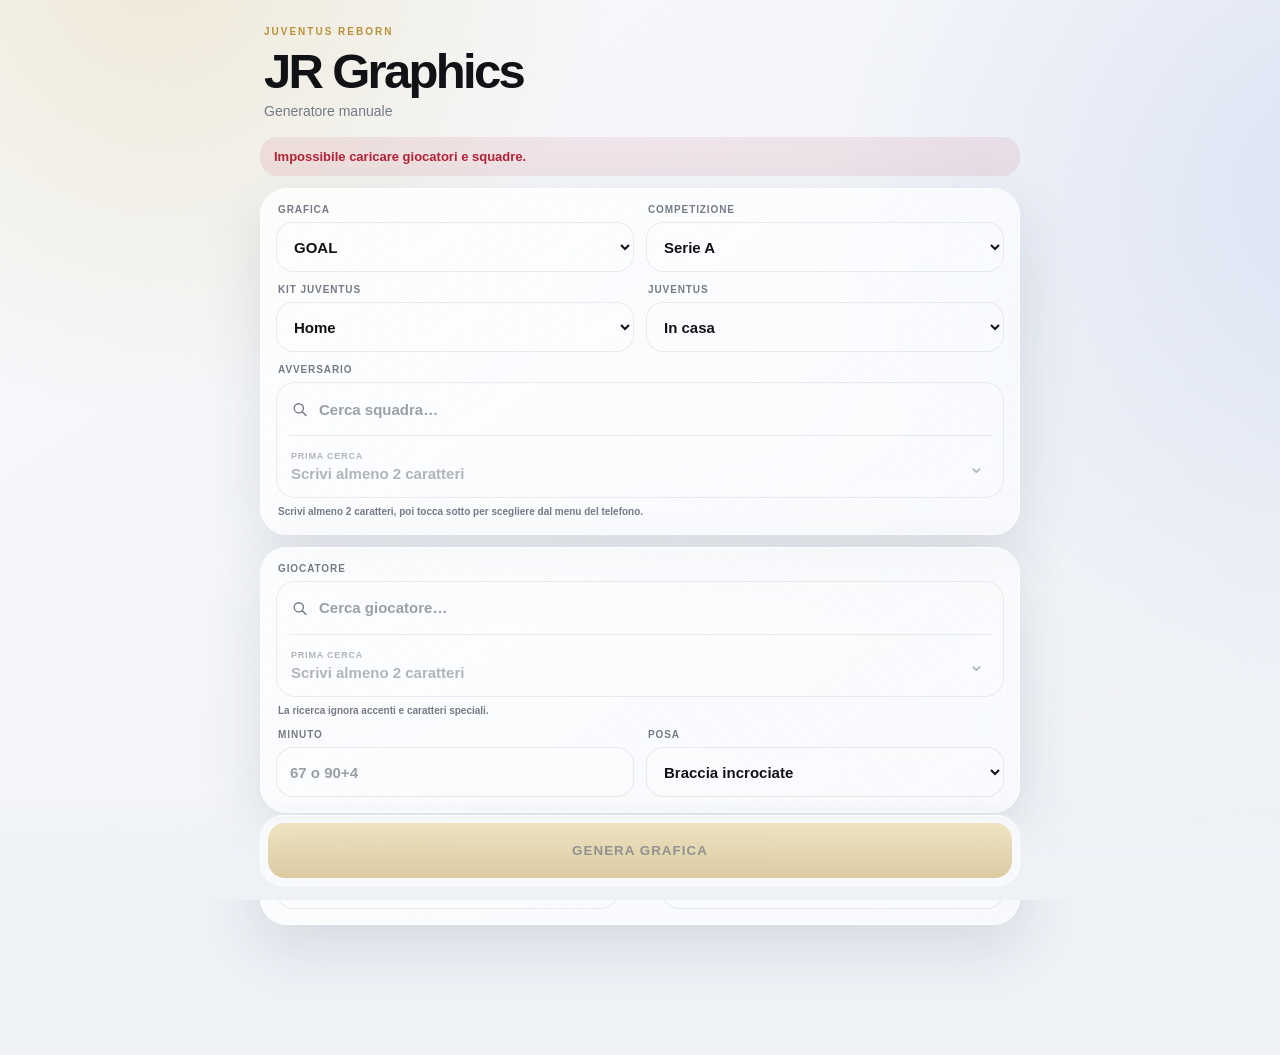
<file: manual_graphics/webapp/index.html>
<!doctype html>
<html lang="it" data-theme="light">
<head>
  <meta charset="utf-8">
  <meta name="viewport" content="width=device-width, initial-scale=1, viewport-fit=cover">
  <meta name="theme-color" content="#f2f4f8">
  <title>JR Graphics</title>
  <script src="https://telegram.org/js/telegram-web-app.js?63"></script>
  <style>
    :root{
      --bg:#eef1f6;--bg2:#f8f9fc;--text:#111216;--muted:#747b86;
      --glass:rgba(255,255,255,.56);--glass2:rgba(255,255,255,.78);
      --line:rgba(255,255,255,.76);--soft:rgba(24,28,35,.08);
      --gold:#b89237;--gold2:#e0c77b;--focus:rgba(184,146,55,.28);
      --danger:#b42336;--danger-bg:rgba(180,35,54,.09);
      --shadow:0 20px 58px rgba(48,58,76,.13);
      --control:rgba(255,255,255,.16);
      --control-strong:rgba(255,255,255,.22);
    }
    html[data-theme="dark"]{
      --bg:#090a0c;--bg2:#111216;--text:#f7f7f8;--muted:#969ba5;
      --glass:rgba(29,31,36,.56);--glass2:rgba(39,41,47,.76);
      --line:rgba(255,255,255,.12);--soft:rgba(255,255,255,.07);
      --gold:#d1b45e;--gold2:#f0d88a;--focus:rgba(209,180,94,.28);
      --danger:#ff9aa6;--danger-bg:rgba(255,107,125,.10);
      --shadow:0 24px 70px rgba(0,0,0,.34);
      --control:rgba(255,255,255,.08);
      --control-strong:rgba(255,255,255,.11);
    }
    *{box-sizing:border-box}
    html{background:var(--bg);min-height:100%}
    body{
      margin:0;min-height:100dvh;color:var(--text);
      font-family:-apple-system,BlinkMacSystemFont,"SF Pro Display","SF Pro Text","Segoe UI",sans-serif;
      padding:18px 14px calc(118px + env(safe-area-inset-bottom));
      background:
        radial-gradient(circle at 12% -5%,rgba(215,188,109,.26),transparent 31%),
        radial-gradient(circle at 105% 20%,rgba(112,145,218,.17),transparent 34%),
        linear-gradient(145deg,var(--bg2),var(--bg));
      background-attachment:fixed;
      transition:background-color .2s ease,color .2s ease;
    }
    .wrap{width:min(760px,100%);margin:auto}
    .hero{padding:8px 4px 18px}
    .eyebrow{color:var(--gold);font-size:10px;font-weight:800;letter-spacing:.2em;text-transform:uppercase;margin-bottom:10px}
    h1{margin:0 0 7px;font-size:clamp(34px,8vw,49px);line-height:1;letter-spacing:-.055em}
    .sub{color:var(--muted);font-size:14px}
    .card{
      padding:15px;margin-bottom:12px;border:1px solid var(--line);border-radius:27px;
      background:linear-gradient(145deg,var(--glass2),var(--glass));
      box-shadow:var(--shadow);
      backdrop-filter:blur(28px) saturate(175%);
      -webkit-backdrop-filter:blur(28px) saturate(175%);
    }
    .grid{display:grid;grid-template-columns:1fr 1fr;gap:12px}
    .full{grid-column:1/-1}
    .hidden{display:none!important}
    label{
      display:block;margin:0 0 7px 2px;color:var(--muted);
      font-size:10px;font-weight:800;letter-spacing:.09em;text-transform:uppercase
    }
    input,select{
      width:100%;min-height:50px;border:1px solid var(--soft);border-radius:17px;
      background:var(--control);color:var(--text);padding:0 13px;
      font:inherit;font-size:15px;font-weight:560;outline:none;
      transition:border-color .16s ease,box-shadow .16s ease,background .16s ease;
    }
    input:focus,select:focus{
      border-color:var(--gold);
      box-shadow:0 0 0 4px var(--focus)
    }
    input::placeholder{color:var(--muted);opacity:.72}
    .score{display:grid;grid-template-columns:1fr 28px 1fr;align-items:center;gap:8px}
    .score input{text-align:center;font-size:22px;font-weight:750}
    .dash{text-align:center;color:var(--muted)}
    .hint{margin-top:7px;color:var(--muted);font-size:11px;line-height:1.35}
    .error{
      display:none;margin-bottom:12px;padding:12px 14px;border-radius:18px;
      background:var(--danger-bg);color:var(--danger);font-size:13px;font-weight:650
    }
    .stats{display:grid;gap:6px}
    .stat{
      display:grid;grid-template-columns:minmax(115px,1fr) 78px 78px;
      gap:8px;align-items:center;padding:5px 0;border-bottom:1px solid var(--soft)
    }
    .stat:last-child{border-bottom:0}
    .stat-name{font-size:12px;font-weight:700}
    .stat input{min-height:42px;text-align:center;padding:0 7px;font-size:13px}
    .smart-picker{min-width:0}
    .smart-shell{
      overflow:hidden;border:1px solid var(--soft);border-radius:19px;
      background:var(--control);
      transition:border-color .16s ease,box-shadow .16s ease,background .16s ease
    }
    .smart-shell:focus-within{
      border-color:var(--gold);
      box-shadow:0 0 0 4px var(--focus);
      background:var(--control-strong)
    }
    .smart-search{position:relative;display:flex;align-items:center;min-height:52px}
    .smart-search-icon{
      position:absolute;left:14px;top:50%;transform:translateY(-50%);
      width:17px;height:17px;color:var(--muted);pointer-events:none
    }
    .smart-search input{
      min-height:52px;border:0;border-radius:0;background:transparent;
      padding:0 46px 0 42px;box-shadow:none!important
    }
    .smart-clear{
      position:absolute;right:9px;top:50%;transform:translateY(-50%);
      width:32px;height:32px;min-height:0;border:0;border-radius:50%;
      display:grid;place-items:center;padding:0;color:var(--muted);
      background:transparent;font-size:22px;line-height:1;letter-spacing:0;
      opacity:0;pointer-events:none;transition:opacity .14s ease,background .14s ease,color .14s ease
    }
    .smart-clear.show{opacity:1;pointer-events:auto}
    .smart-clear:active{background:var(--soft);color:var(--text)}
    .smart-divider{height:1px;background:var(--soft);margin:0 12px}
    .native-choice{
      position:relative;display:grid;grid-template-columns:1fr 30px;
      align-items:center;gap:8px;min-height:61px;padding:9px 12px 9px 14px;
      user-select:none;-webkit-user-select:none;transition:opacity .16s ease,background .16s ease
    }
    .native-choice.ready:active{background:var(--soft)}
    .native-choice.disabled{opacity:.56}
    .native-copy{min-width:0}
    .native-status{
      display:block;color:var(--muted);font-size:9px;font-weight:800;
      letter-spacing:.09em;text-transform:uppercase;margin-bottom:4px
    }
    .native-value{
      display:block;min-width:0;color:var(--text);font-size:15px;font-weight:650;
      white-space:nowrap;overflow:hidden;text-overflow:ellipsis
    }
    .native-value.placeholder{color:var(--muted);font-weight:560}
    .native-chevron{display:grid;place-items:center;color:var(--muted);font-size:20px;line-height:1;transform:translateY(-1px)}
    .native-choice select.native-select{
      position:absolute;inset:0;width:100%;height:100%;min-height:0;
      opacity:0;border:0;border-radius:0;padding:0;margin:0;
      appearance:auto;-webkit-appearance:menulist;cursor:pointer
    }
    .native-choice select.native-select:disabled{cursor:default}
    .smart-note{margin:7px 2px 0;color:var(--muted);font-size:10px;font-weight:600;line-height:1.35}
    .footer{
      position:fixed;z-index:200;left:0;right:0;bottom:0;
      padding:14px 14px calc(14px + env(safe-area-inset-bottom));
      background:linear-gradient(180deg,transparent,var(--bg) 55%);
      pointer-events:none;opacity:1;transform:translateY(0);visibility:visible;
      transition:opacity .16s ease,transform .22s ease,visibility .16s ease
    }
    body.keyboard-open .footer{
      opacity:0;transform:translateY(120%);visibility:hidden;pointer-events:none
    }
    .footer-inner{
      width:min(760px,100%);margin:auto;padding:7px;border:1px solid var(--line);
      border-radius:23px;background:var(--glass);
      backdrop-filter:blur(28px);-webkit-backdrop-filter:blur(28px);pointer-events:auto
    }
    #generate{
      width:100%;min-height:55px;border:0;border-radius:17px;
      background:linear-gradient(180deg,var(--gold2),var(--gold));
      color:#171308;font-weight:900;letter-spacing:.08em
    }
    #generate:active{transform:scale(.992)}
    #generate:disabled{opacity:.45}
    @media(max-width:520px){
      .grid{grid-template-columns:1fr}
      .full{grid-column:auto}
      .stat{grid-template-columns:1fr 66px 66px}
      .card{padding:15px}
    }
  </style>
</head>
<body>
<div class="wrap">
  <div class="hero">
    <div class="eyebrow">JUVENTUS REBORN</div>
    <h1>JR Graphics</h1>
    <div class="sub">Generatore manuale</div>
  </div>

  <div id="error" class="error"></div>

  <div class="card grid">
    <div>
      <label>Grafica</label>
      <select id="kind">
        <option value="goal">GOAL</option>
        <option value="saved">SAVED</option>
        <option value="kick">KICK OFF</option>
        <option value="half">HALF TIME</option>
        <option value="end_of_90">END OF 90'</option>
        <option value="full">FULL TIME</option>
        <option value="stats">STATS</option>
      </select>
    </div>

    <div>
      <label>Competizione</label>
      <select id="competition">
        <option value="ita.1">Serie A</option>
        <option value="ita.coppa_italia">Coppa Italia</option>
        <option value="ita.super_cup">Supercoppa Italiana</option>
        <option value="uefa.champions">Champions League</option>
        <option value="uefa.europa">Europa League</option>
        <option value="uefa.europa.conf">Conference League</option>
        <option value="uefa.super_cup">Supercoppa UEFA</option>
        <option value="fifa.cwc">Mondiale per Club</option>
      </select>
    </div>

    <div>
      <label>Kit Juventus</label>
      <select id="kit">
        <option value="home">Home</option>
        <option value="away">Away</option>
        <option value="third">Third</option>
      </select>
    </div>

    <div>
      <label>Juventus</label>
      <select id="side">
        <option value="home">In casa</option>
        <option value="away">In trasferta</option>
      </select>
    </div>

    <div class="full smart-picker">
      <label for="opponentSearch">Avversario</label>
      <div class="smart-shell">
        <div class="smart-search">
          <svg class="smart-search-icon" viewBox="0 0 24 24" fill="none" aria-hidden="true">
            <circle cx="11" cy="11" r="6.5" stroke="currentColor" stroke-width="2"/>
            <path d="M16 16L21 21" stroke="currentColor" stroke-width="2" stroke-linecap="round"/>
          </svg>
          <input id="opponentSearch" autocomplete="off" autocapitalize="words"
                 spellcheck="false" placeholder="Cerca squadra…">
          <button id="opponentClear" class="smart-clear" type="button" aria-label="Cancella ricerca">×</button>
        </div>
        <div class="smart-divider"></div>
        <div id="opponentChoice" class="native-choice disabled">
          <div class="native-copy">
            <span id="opponentStatus" class="native-status">Prima cerca</span>
            <span id="opponentValue" class="native-value placeholder">Scrivi almeno 2 caratteri</span>
          </div>
          <span class="native-chevron">⌄</span>
          <select id="opponentSelect" class="native-select" disabled aria-label="Scegli avversario">
            <option value="">Prima cerca una squadra</option>
          </select>
        </div>
      </div>
      <div class="smart-note">Scrivi almeno 2 caratteri, poi tocca sotto per scegliere dal menu del telefono.</div>
    </div>
  </div>

  <div id="playerCard" class="card grid">
    <div class="full smart-picker">
      <label id="playerLabel" for="playerSearch">Giocatore</label>
      <div class="smart-shell">
        <div class="smart-search">
          <svg class="smart-search-icon" viewBox="0 0 24 24" fill="none" aria-hidden="true">
            <circle cx="11" cy="11" r="6.5" stroke="currentColor" stroke-width="2"/>
            <path d="M16 16L21 21" stroke="currentColor" stroke-width="2" stroke-linecap="round"/>
          </svg>
          <input id="playerSearch" autocomplete="off" autocapitalize="words"
                 spellcheck="false" placeholder="Cerca giocatore…">
          <button id="playerClear" class="smart-clear" type="button" aria-label="Cancella ricerca">×</button>
        </div>
        <div class="smart-divider"></div>
        <div id="playerChoice" class="native-choice disabled">
          <div class="native-copy">
            <span id="playerStatus" class="native-status">Prima cerca</span>
            <span id="playerValue" class="native-value placeholder">Scrivi almeno 2 caratteri</span>
          </div>
          <span class="native-chevron">⌄</span>
          <select id="playerSelect" class="native-select" disabled aria-label="Scegli giocatore">
            <option value="">Prima cerca un giocatore</option>
          </select>
        </div>
      </div>
      <div class="smart-note">La ricerca ignora accenti e caratteri speciali.</div>
    </div>

    <div>
      <label>Minuto</label>
      <input id="minute" inputmode="numeric" placeholder="67 o 90+4">
    </div>

    <div>
      <label>Posa</label>
      <select id="pose">
        <option value="arms_crossed">Braccia incrociate</option>
        <option value="pointing">Indica</option>
      </select>
    </div>
  </div>

  <div id="scoreCard" class="card">
    <label>Risultato casa - trasferta</label>
    <div class="score">
      <input id="homeScore" type="number" min="0" max="99" placeholder="0">
      <div class="dash">−</div>
      <input id="awayScore" type="number" min="0" max="99" placeholder="0">
    </div>
  </div>

  <div id="shootoutCard" class="card hidden">
    <label>Rigori (opzionale)</label>
    <div class="score">
      <input id="homePens" type="number" min="0" max="99" placeholder="0">
      <div class="dash">−</div>
      <input id="awayPens" type="number" min="0" max="99" placeholder="0">
    </div>
    <div class="hint">Compilalo solo se il FULL TIME si chiude ai rigori.</div>
  </div>

  <div id="statsCard" class="card hidden">
    <div style="margin-bottom:13px">
      <label>Momento</label>
      <select id="moment">
        <option value="HT">HALF TIME</option>
        <option value="2H_END">END OF 90'</option>
        <option value="FT">FULL TIME</option>
      </select>
    </div>
    <div id="stats" class="stats"></div>
  </div>
</div>

<div class="footer">
  <div class="footer-inner">
    <button id="generate">GENERA GRAFICA</button>
  </div>
</div>

<script>
(() => {
  const tg = window.Telegram && window.Telegram.WebApp;
  const media = window.matchMedia('(prefers-color-scheme: dark)');
  const metaTheme = document.querySelector('meta[name="theme-color"]');

  function applyTheme() {
    const value = tg && ['dark','light'].includes(tg.colorScheme)
      ? tg.colorScheme
      : (media.matches ? 'dark' : 'light');

    document.documentElement.dataset.theme = value;
    document.documentElement.style.colorScheme = value;
    metaTheme.setAttribute('content', value === 'dark' ? '#090a0c' : '#eef1f6');
  }

  applyTheme();

  if (tg) {
    tg.ready();
    tg.expand();
    if (tg.onEvent) tg.onEvent('themeChanged', applyTheme);
  }
  if (media.addEventListener) media.addEventListener('change', applyTheme);

  function updateKeyboardState() {
    const active = document.activeElement;
    const isKeyboardField = !!(
      active &&
      active.matches &&
      active.matches('input:not([type="hidden"])')
    );
    document.body.classList.toggle('keyboard-open', isKeyboardField);
  }

  document.addEventListener('focusin', updateKeyboardState);
  document.addEventListener('focusout', () => setTimeout(updateKeyboardState, 80));

  const PLAYERS_URL =
    'https://raw.githubusercontent.com/Tommaso20BW/LiveScore_JR/main/goal_players.json';

  const TEAMS_URL =
    'https://raw.githubusercontent.com/Tommaso20BW/LiveScore_JR/main/assets/goal_graphics/team_logos/fclogo_cache/manifest.json';

  const STATS = [
    'POSSESSO','xG','TIRI','TIRI IN PORTA','CORNER','FALLI',
    'FUORIGIOCO','AMMONITI','ESPULSI','PARATE',
    'PRECISIONE PASSAGGI','PASSAGGI'
  ];

  const session = new URLSearchParams(location.search).get('session') || '';
  const MIN_SEARCH = 2;

  let players = [];
  let teams = [];
  let selectedPlayer = null;
  let selectedTeam = null;
  let playerMatches = [];
  let teamMatches = [];

  const $ = id => document.getElementById(id);

  const foldSpecial = value => String(value || '')
    .replace(/ı/g, 'i')
    .replace(/ł/g, 'l')
    .replace(/đ/g, 'd')
    .replace(/ð/g, 'd')
    .replace(/þ/g, 'th')
    .replace(/ø/g, 'o')
    .replace(/æ/g, 'ae')
    .replace(/œ/g, 'oe')
    .replace(/ß/g, 'ss');

  const norm = value => foldSpecial(String(value || '').toLowerCase())
    .normalize('NFKD')
    .replace(/[\u0300-\u036f]/g, '')
    .replace(/[^a-z0-9]+/g, ' ')
    .trim();

  function namesFor(item) {
    return [item.name, ...(item.aliases || [])].filter(Boolean);
  }

  function rankItem(item, query) {
    const names = namesFor(item).map(norm).filter(Boolean);
    if (names.some(value => value === query)) return 0;
    if (names.some(value => value.startsWith(query))) return 1;
    if (names.some(value => value.split(' ').some(word => word.startsWith(query)))) return 2;
    if (names.some(value => value.includes(query))) return 3;
    return Infinity;
  }

  function searchItems(items, rawQuery) {
    const query = norm(rawQuery);
    if (query.length < MIN_SEARCH) return [];

    return items
      .map(item => ({item, rank: rankItem(item, query)}))
      .filter(row => Number.isFinite(row.rank))
      .sort((a, b) =>
        a.rank - b.rank ||
        a.item.name.localeCompare(b.item.name, 'it', {sensitivity:'base'})
      )
      .map(row => row.item);
  }

  function showError(message) {
    $('error').textContent = message;
    $('error').style.display = 'block';
    window.scrollTo({top:0, behavior:'smooth'});
  }

  function clearError() {
    $('error').style.display = 'none';
  }

  function currentPlayerPool() {
    const keepers = $('kind').value === 'saved';
    return players.filter(player => !keepers || player.role === 'goalkeeper');
  }

  function setChoiceState({
    query,
    matches,
    selected,
    select,
    choice,
    status,
    value,
    typeLabel
  }) {
    const normalizedQuery = norm(query);
    select.innerHTML = '';

    if (normalizedQuery.length < MIN_SEARCH) {
      const option = new Option(`Prima cerca ${typeLabel}`, '');
      select.appendChild(option);
      select.disabled = true;
      choice.classList.add('disabled');
      choice.classList.remove('ready');
      status.textContent = 'Prima cerca';
      value.textContent = `Scrivi almeno ${MIN_SEARCH} caratteri`;
      value.classList.add('placeholder');
      return;
    }

    if (!matches.length) {
      const option = new Option('Nessun risultato', '');
      select.appendChild(option);
      select.disabled = true;
      choice.classList.add('disabled');
      choice.classList.remove('ready');
      status.textContent = 'Nessun risultato';
      value.textContent = 'Prova con un’altra ricerca';
      value.classList.add('placeholder');
      return;
    }

    const placeholder = new Option(
      matches.length === 1 ? '1 risultato · scegli' : `${matches.length} risultati · scegli`,
      ''
    );
    placeholder.disabled = true;
    placeholder.selected = !selected;
    select.appendChild(placeholder);

    matches.forEach((item, index) => {
      const option = new Option(item.name, String(index));
      if (selected && item.name === selected.name) option.selected = true;
      select.appendChild(option);
    });

    select.disabled = false;
    choice.classList.remove('disabled');
    choice.classList.add('ready');

    status.textContent = matches.length === 1 ? '1 risultato' : `${matches.length} risultati`;

    if (selected) {
      value.textContent = selected.name;
      value.classList.remove('placeholder');
    } else {
      value.textContent = 'Tocca per scegliere';
      value.classList.add('placeholder');
    }
  }

  function renderTeamChoice() {
    teamMatches = searchItems(teams, $('opponentSearch').value);

    if (selectedTeam && !teamMatches.some(item => item.name === selectedTeam.name)) {
      selectedTeam = null;
    }

    setChoiceState({
      query: $('opponentSearch').value,
      matches: teamMatches,
      selected: selectedTeam,
      select: $('opponentSelect'),
      choice: $('opponentChoice'),
      status: $('opponentStatus'),
      value: $('opponentValue'),
      typeLabel: 'una squadra'
    });

    $('opponentClear').classList.toggle('show', Boolean($('opponentSearch').value));
  }

  function renderPlayerChoice() {
    playerMatches = searchItems(currentPlayerPool(), $('playerSearch').value);

    if (selectedPlayer && !playerMatches.some(item => item.name === selectedPlayer.name)) {
      selectedPlayer = null;
    }

    setChoiceState({
      query: $('playerSearch').value,
      matches: playerMatches,
      selected: selectedPlayer,
      select: $('playerSelect'),
      choice: $('playerChoice'),
      status: $('playerStatus'),
      value: $('playerValue'),
      typeLabel: $('kind').value === 'saved' ? 'un portiere' : 'un giocatore'
    });

    $('playerClear').classList.toggle('show', Boolean($('playerSearch').value));
  }

  function clearTeamSearch() {
    $('opponentSearch').value = '';
    selectedTeam = null;
    renderTeamChoice();
    $('opponentSearch').focus();
  }

  function clearPlayerSearch() {
    $('playerSearch').value = '';
    selectedPlayer = null;
    renderPlayerChoice();
    $('playerSearch').focus();
  }

  async function loadCatalogs() {
    try {
      const [playersResponse, teamsResponse] = await Promise.all([
        fetch(PLAYERS_URL, {cache:'no-store'}),
        fetch(TEAMS_URL, {cache:'no-store'})
      ]);

      if (!playersResponse.ok || !teamsResponse.ok) throw new Error();

      players = (await playersResponse.json()).players || [];
      teams = ((await teamsResponse.json()).teams || [])
        .filter(team => !namesFor(team).some(name => norm(name) === 'juventus'));

      players.sort((a, b) => a.name.localeCompare(b.name, 'it', {sensitivity:'base'}));
      teams.sort((a, b) => a.name.localeCompare(b.name, 'it', {sensitivity:'base'}));

      renderTeamChoice();
      renderPlayerChoice();
    } catch (_) {
      showError('Impossibile caricare giocatori e squadre.');
    }
  }

  function refreshPlayers() {
    const keepers = $('kind').value === 'saved';
    $('playerLabel').textContent = keepers ? 'Portiere' : 'Giocatore';
    $('playerSearch').placeholder = keepers ? 'Cerca portiere…' : 'Cerca giocatore…';

    if (selectedPlayer && keepers && selectedPlayer.role !== 'goalkeeper') {
      selectedPlayer = null;
    }

    renderPlayerChoice();
  }

  function score(required = true, a = 'homeScore', b = 'awayScore') {
    const home = $(a).value.trim();
    const away = $(b).value.trim();

    if (home === '' && away === '') {
      if (!required) return null;
      throw new Error('Inserisci entrambi i valori del risultato.');
    }
    if (home === '' || away === '') {
      throw new Error('Inserisci entrambi i valori del risultato.');
    }

    const result = [Number(home), Number(away)];
    if (!result.every(Number.isInteger) || result.some(value => value < 0 || value > 99)) {
      throw new Error('Risultato non valido.');
    }
    return result;
  }

  function updateVisibility() {
    const kind = $('kind').value;
    const isPlayerKind = ['goal','saved'].includes(kind);
    const isScoreKind = ['goal','saved','half','full','end_of_90'].includes(kind);

    $('playerCard').classList.toggle('hidden', !isPlayerKind);
    $('scoreCard').classList.toggle('hidden', !isScoreKind);
    $('shootoutCard').classList.toggle('hidden', kind !== 'full');
    $('statsCard').classList.toggle('hidden', kind !== 'stats');

    refreshPlayers();
  }

  function buildPayload() {
    const kind = $('kind').value;

    if (!selectedTeam) throw new Error('Cerca l’avversario e selezionalo dal menu.');

    const data = {
      kind,
      competition: $('competition').value,
      kit: $('kit').value,
      side: $('side').value,
      opponent: {
        name: selectedTeam.name,
        id: String(selectedTeam.espn_id || '')
      }
    };

    if (['goal', 'saved'].includes(kind)) {
      if (!selectedPlayer) {
        throw new Error(kind === 'saved'
          ? 'Cerca il portiere e selezionalo dal menu.'
          : 'Cerca il giocatore e selezionalo dal menu.');
      }
      if (!$('minute').value.trim()) throw new Error('Inserisci il minuto.');

      data.player = selectedPlayer.name;
      data.minute = $('minute').value.trim();
      data.pose = $('pose').value;
      data.score = score(true);
    } else if (['half', 'full', 'end_of_90'].includes(kind)) {
      data.score = score(true);
      if (kind === 'full') {
        const pens = score(false, 'homePens', 'awayPens');
        if (pens) data.shootout = pens;
      }
    } else if (kind === 'stats') {
      data.moment = $('moment').value;
      data.rows = STATS.map((label, index) => ({
        label,
        home: $(`s${index}h`).value.trim(),
        away: $(`s${index}a`).value.trim()
      })).filter(row => row.home || row.away);

      if (!data.rows.length) throw new Error('Inserisci almeno una statistica.');
      if (data.rows.some(row => !row.home || !row.away)) {
        throw new Error('Completa entrambi i valori delle statistiche.');
      }
    }

    if (!session) {
      throw new Error('Sessione non attiva. Avvia ImageGen e apri il pulsante del bot.');
    }

    return {v:1, action:'render', session, data};
  }

  $('stats').innerHTML = STATS.map((label, index) => `
    <div class="stat">
      <div class="stat-name">${label}</div>
      <input id="s${index}h" inputmode="decimal" placeholder="Casa">
      <input id="s${index}a" inputmode="decimal" placeholder="Trasf.">
    </div>
  `).join('');

  $('opponentSearch').addEventListener('input', () => { selectedTeam = null; renderTeamChoice(); });
  $('playerSearch').addEventListener('input', () => { selectedPlayer = null; renderPlayerChoice(); });
  $('opponentClear').addEventListener('click', clearTeamSearch);
  $('playerClear').addEventListener('click', clearPlayerSearch);

  $('opponentSelect').addEventListener('change', () => {
    const index = Number($('opponentSelect').value);
    selectedTeam = Number.isInteger(index) && teamMatches[index] ? teamMatches[index] : null;
    renderTeamChoice();
    clearError();
  });

  $('playerSelect').addEventListener('change', () => {
    const index = Number($('playerSelect').value);
    selectedPlayer = Number.isInteger(index) && playerMatches[index] ? playerMatches[index] : null;
    renderPlayerChoice();
    clearError();
  });

  $('kind').addEventListener('change', updateVisibility);

  $('generate').addEventListener('click', () => {
    clearError();
    if (!tg || typeof tg.sendData !== 'function') {
      showError('Apri la Mini App dal pulsante del bot Telegram.');
      return;
    }

    try {
      const raw = JSON.stringify(buildPayload());
      if (new TextEncoder().encode(raw).length > 4096) {
        throw new Error('Troppi dati per Telegram.');
      }
      $('generate').disabled = true;
      $('generate').textContent = 'INVIO…';
      tg.sendData(raw);
    } catch (error) {
      $('generate').disabled = false;
      $('generate').textContent = 'GENERA GRAFICA';
      showError(error.message || 'Dati non validi.');
    }
  });

  updateVisibility();

  if (!session) {
    $('generate').disabled = true;
    showError('Generatore non attivo. Avvia il workflow ImageGen.');
  }

  loadCatalogs();
})();
</script>
</body>
</html>
</file>
